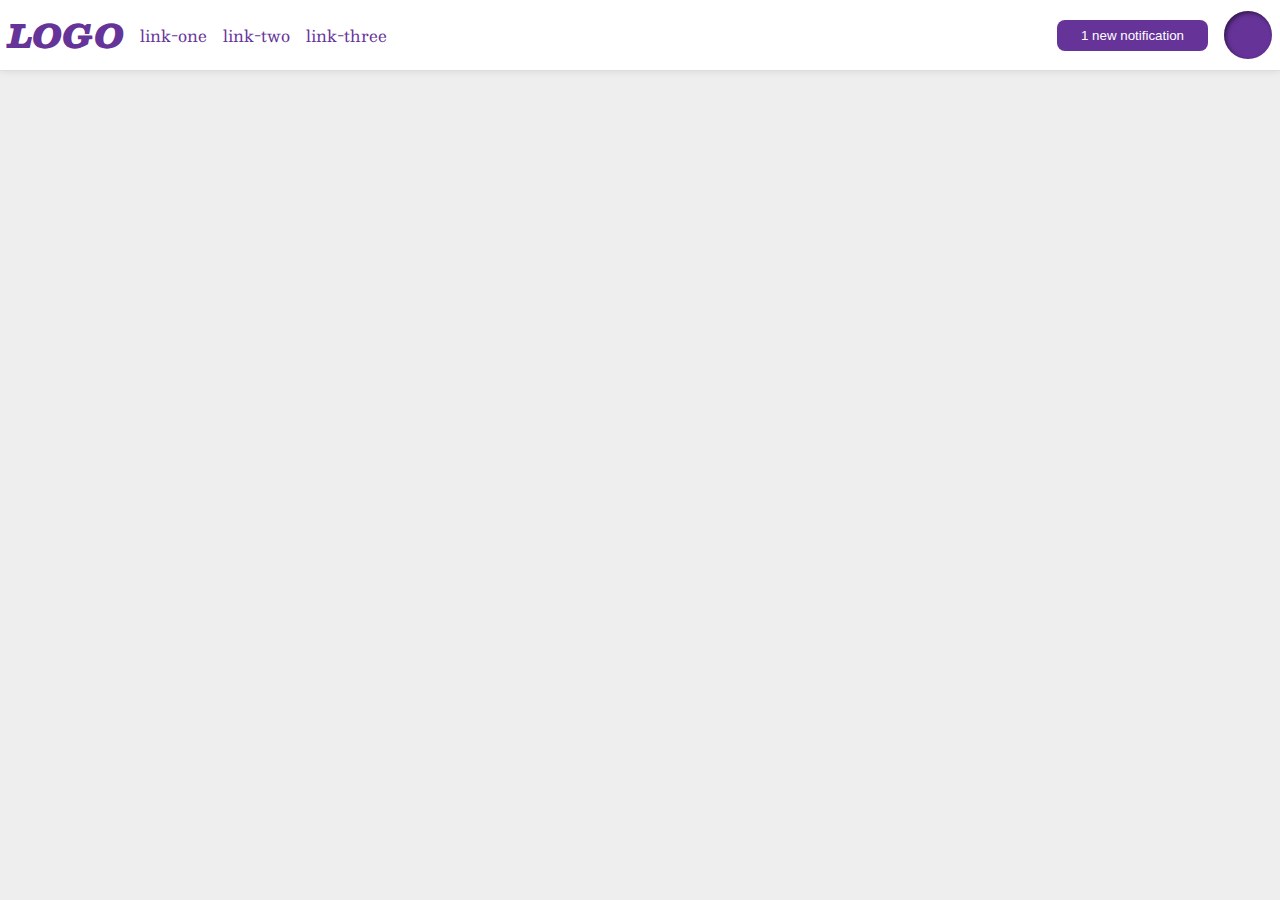
<file: flex/03-flex-header-2/index.html>
<!DOCTYPE html>
<html lang="en">
  <head>
    <meta charset="UTF-8">
    <meta http-equiv="X-UA-Compatible" content="IE=edge">
    <meta name="viewport" content="width=device-width, initial-scale=1.0">
    <title>Flex Header 2</title>
    <link rel="stylesheet" href="style.css">
  </head>
  <body>
    <div class="header">
      <div class="container-one">
        <div class="logo">
          LOGO
        </div>
        <ul class="links">
          <li><a href="google.com">link-one</a></li>
          <li><a href="google.com">link-two</a></li>
          <li><a href="google.com">link-three</a></li>
        </ul>
      </div>
      <div class="container-two">
        <button class="notifications">
          1 new notification
        </button>
        <div class="profile-image"></div>
      </div>
    </div>
  </body>
</html>
</file>
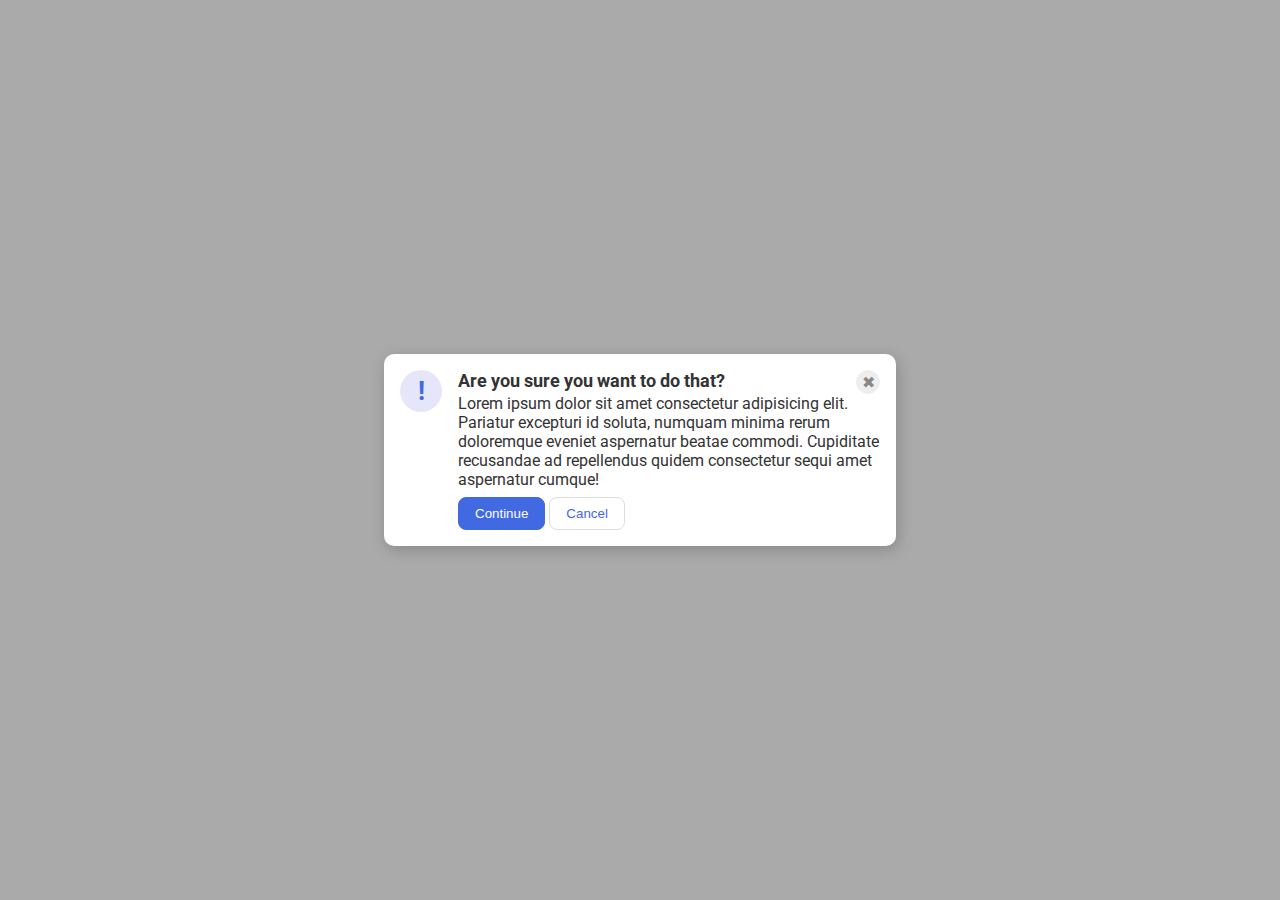
<file: flex/05-flex-modal/index.html>
<!DOCTYPE html>
<html lang="en">
  <head>
    <meta charset="UTF-8">
    <meta http-equiv="X-UA-Compatible" content="IE=edge">
    <meta name="viewport" content="width=device-width, initial-scale=1.0">
    <link rel="stylesheet" href="style.css">
    <title>Modal</title>
  </head>
  <body>
    <div class="modal">
      <div class="icon">!</div>
      <div class="content">
        <div class="header">Are you sure you want to do that?
          <button class="close-button">✖</button>
        </div>
        <div class="text">Lorem ipsum dolor sit amet consectetur adipisicing elit. Pariatur excepturi id soluta, numquam minima rerum doloremque eveniet aspernatur beatae commodi. Cupiditate recusandae ad repellendus quidem consectetur sequi amet aspernatur cumque!</div>
        <button class="continue">Continue</button>
        <button class="cancel">Cancel</button>
      </div>
    </div>
  </body>
</html>
</file>
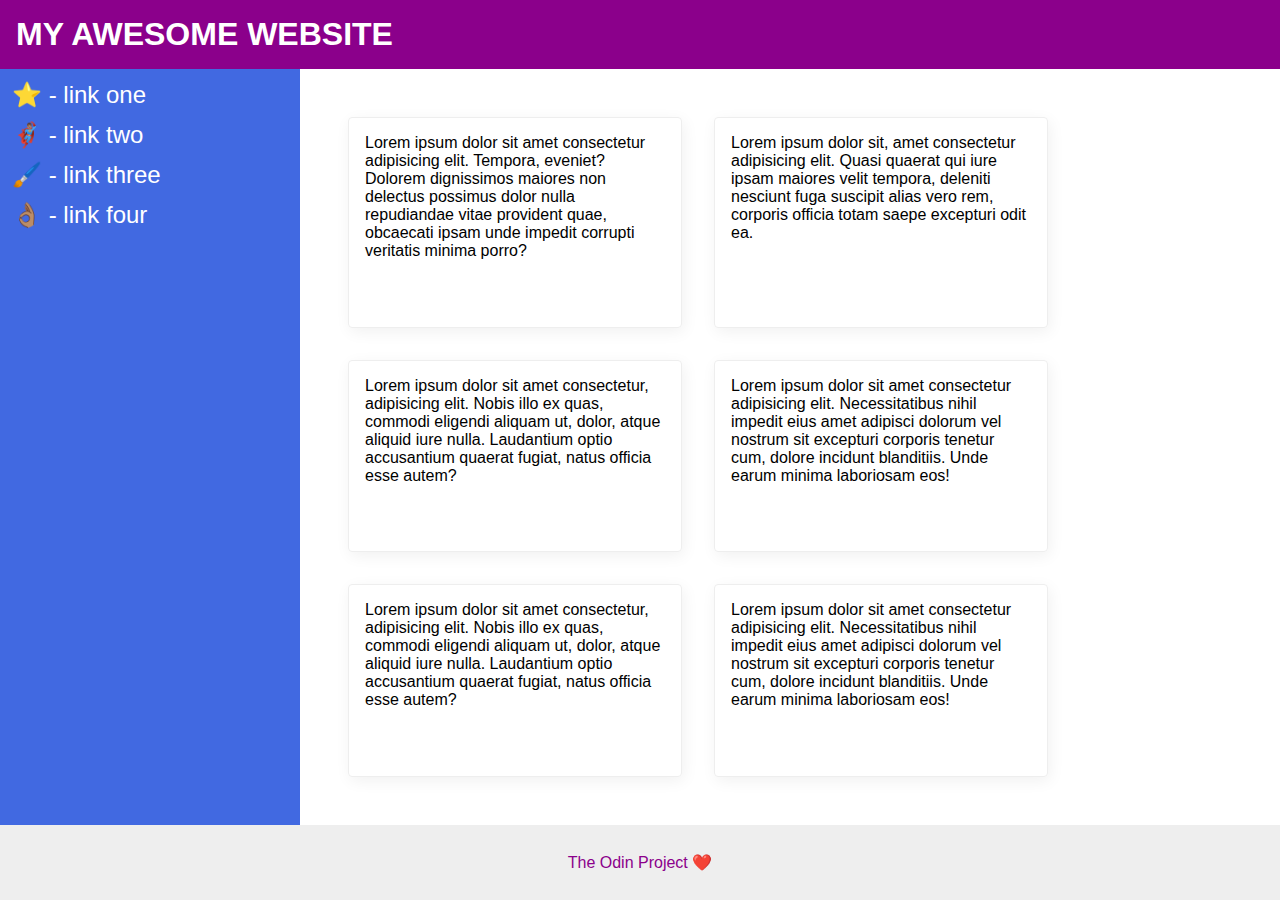
<file: flex/07-flex-layout-2/index.html>
<!DOCTYPE html>
<html lang="en">
  <head>
    <meta charset="UTF-8">
    <meta http-equiv="X-UA-Compatible" content="IE=edge">
    <meta name="viewport" content="width=device-width, initial-scale=1.0">
    <title>The Holy Grail</title>
    <link rel="stylesheet" href="style.css">
  </head>
  <body>
    <div class="header">
      MY AWESOME WEBSITE
    </div>
    
    <div class="content">
      <div class="sidebar">
        <ul>
          <li><a href="#">⭐ - link one</a></li>
          <li><a href="#">🦸🏽‍♂️ - link two</a></li>
          <li><a href="#">🖌️ - link three</a></li>
          <li><a href="#">👌🏽 - link four</a></li>
        </ul>
      </div>
      <div class="container">
        <div class="card">Lorem ipsum dolor sit amet consectetur adipisicing elit. Tempora, eveniet? Dolorem dignissimos maiores non delectus possimus dolor nulla repudiandae vitae provident quae, obcaecati ipsam unde impedit corrupti veritatis minima porro?</div>
        <div class="card">Lorem ipsum dolor sit, amet consectetur adipisicing elit. Quasi quaerat qui iure ipsam maiores velit tempora, deleniti nesciunt fuga suscipit alias vero rem, corporis officia totam saepe excepturi odit ea.</div>
        <div class="card">Lorem ipsum dolor sit amet consectetur, adipisicing elit. Nobis illo ex quas, commodi eligendi aliquam ut, dolor, atque aliquid iure nulla. Laudantium optio accusantium quaerat fugiat, natus officia esse autem?</div>
        <div class="card">Lorem ipsum dolor sit amet consectetur adipisicing elit. Necessitatibus nihil impedit eius amet adipisci dolorum vel nostrum sit excepturi corporis tenetur cum, dolore incidunt blanditiis. Unde earum minima laboriosam eos!</div>
        <div class="card">Lorem ipsum dolor sit amet consectetur, adipisicing elit. Nobis illo ex quas, commodi eligendi aliquam ut, dolor, atque aliquid iure nulla. Laudantium optio accusantium quaerat fugiat, natus officia esse autem?</div>
        <div class="card">Lorem ipsum dolor sit amet consectetur adipisicing elit. Necessitatibus nihil impedit eius amet adipisci dolorum vel nostrum sit excepturi corporis tenetur cum, dolore incidunt blanditiis. Unde earum minima laboriosam eos!</div>
      </div>
    </div>
    <div class="footer">
      The Odin Project ❤️
    </div>
  </body>
</html>
</file>
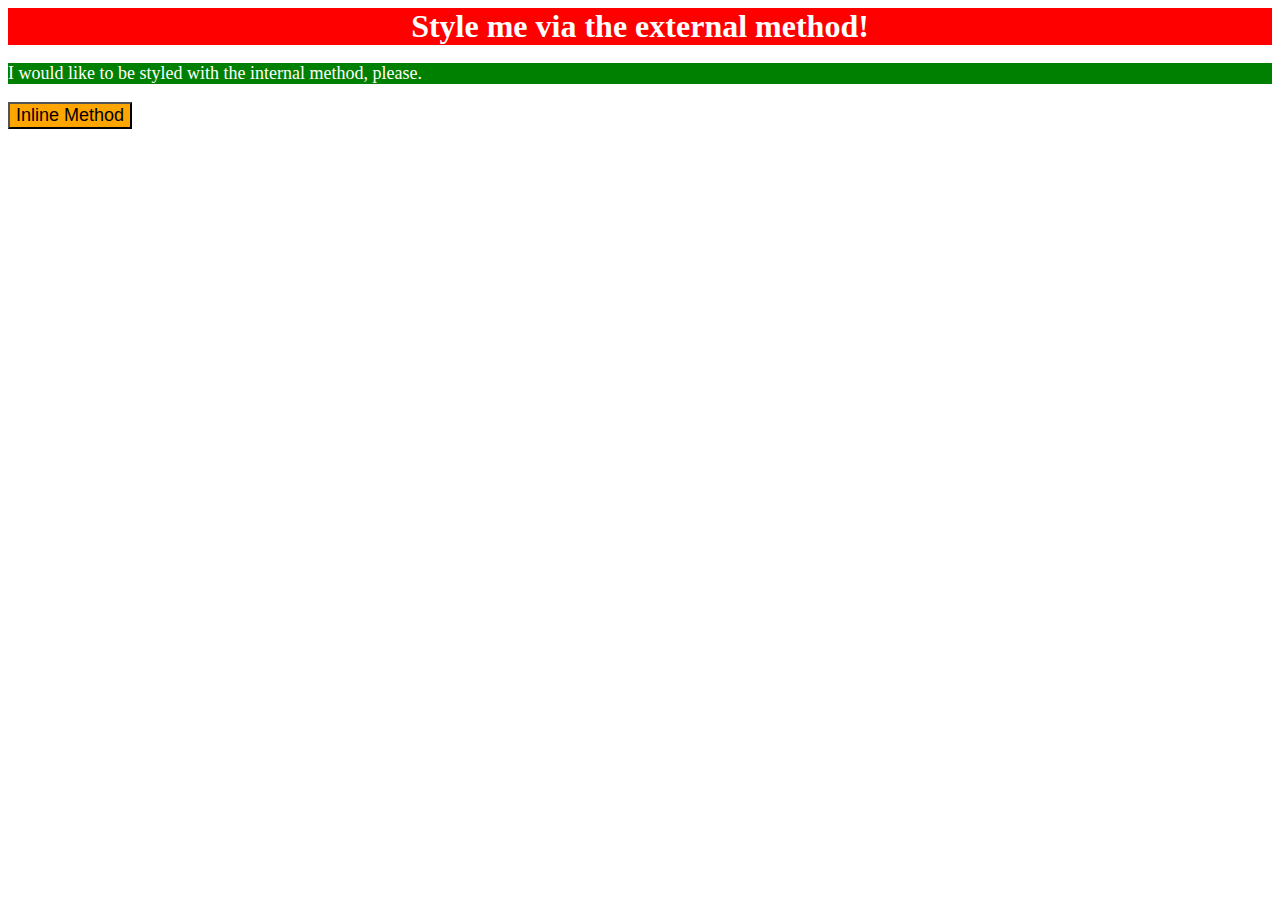
<file: foundations/01-css-methods/index.html>
<!DOCTYPE html>
<html lang="en">
  <head>
    <meta charset="UTF-8">
    <meta http-equiv="X-UA-Compatible" content="IE=edge">
    <meta name="viewport" content="width=device-width, initial-scale=1.0">
    <title>Methods for Adding CSS</title>
    <link rel="stylesheet" href="style.css">
    <style>
      p {
        background-color: green;
        color: white;
        font-size: 18px;
      }
    </style>
  </head>
  <body>
    <div>Style me via the external method!</div>
    <p>I would like to be styled with the internal method, please.</p>
    <button style="background-color: orange; font-size: 18px;">Inline Method</button>
  </body>
</html>
</file>
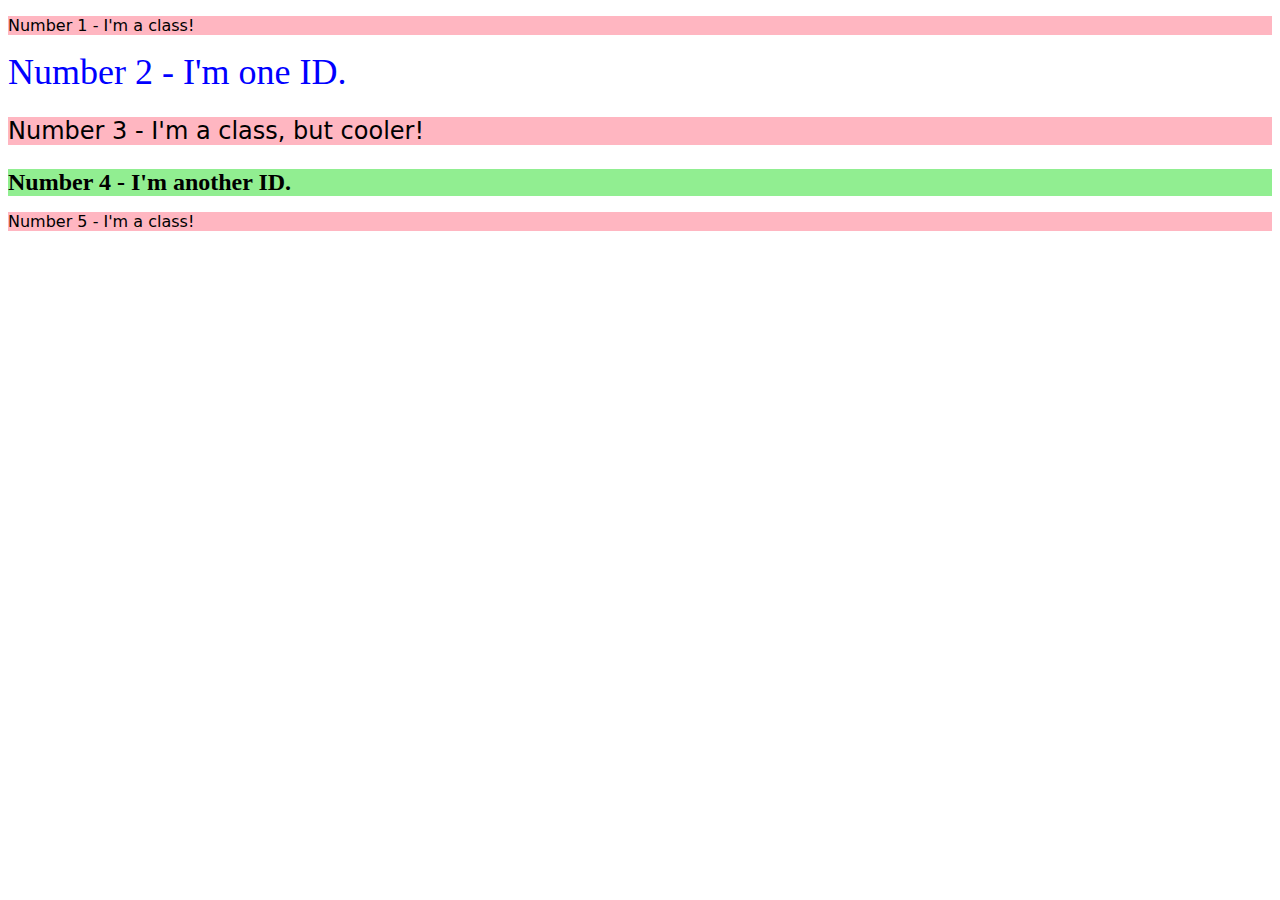
<file: foundations/02-class-id-selectors/index.html>
<!DOCTYPE html>
<html lang="en">
  <head>
    <meta charset="UTF-8">
    <meta http-equiv="X-UA-Compatible" content="IE=edge">
    <meta name="viewport" content="width=device-width, initial-scale=1.0">
    <title>Class and ID Selectors</title>
    <link rel="stylesheet" href="style.css">
  </head>
  <body>
    <p class="odd-number-paragraph">Number 1 - I'm a class!</p>
    <div id="second-element">Number 2 - I'm one ID.</div>
    <p class="odd-number-paragraph cooler-paragraph">Number 3 - I'm a class, but cooler!</p>
    <div id="fourth-element">Number 4 - I'm another ID.</div>
    <p class="odd-number-paragraph">Number 5 - I'm a class!</p>
  </body>
</html>
</file>
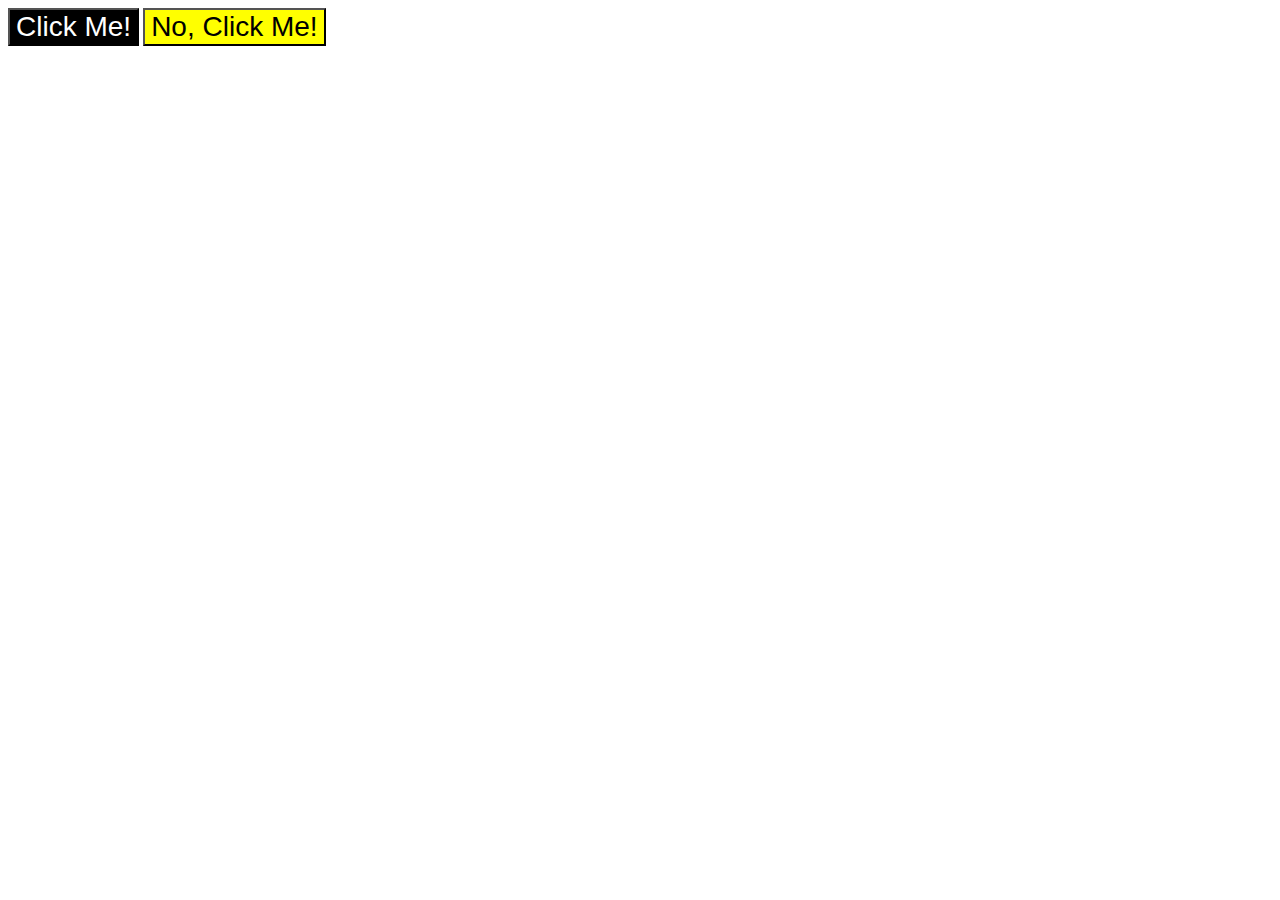
<file: foundations/03-grouping-selectors/index.html>
<!DOCTYPE html>
<html lang="en">
  <head>
    <meta charset="UTF-8">
    <meta http-equiv="X-UA-Compatible" content="IE=edge">
    <meta name="viewport" content="width=device-width, initial-scale=1.0">
    <title>Grouping Selectors</title>
    <link rel="stylesheet" href="style.css">
  </head>
  <body>
    <button class="black-button">Click Me!</button>
    <button class="yellow-button">No, Click Me!</button>
  </body>
</html>
</file>
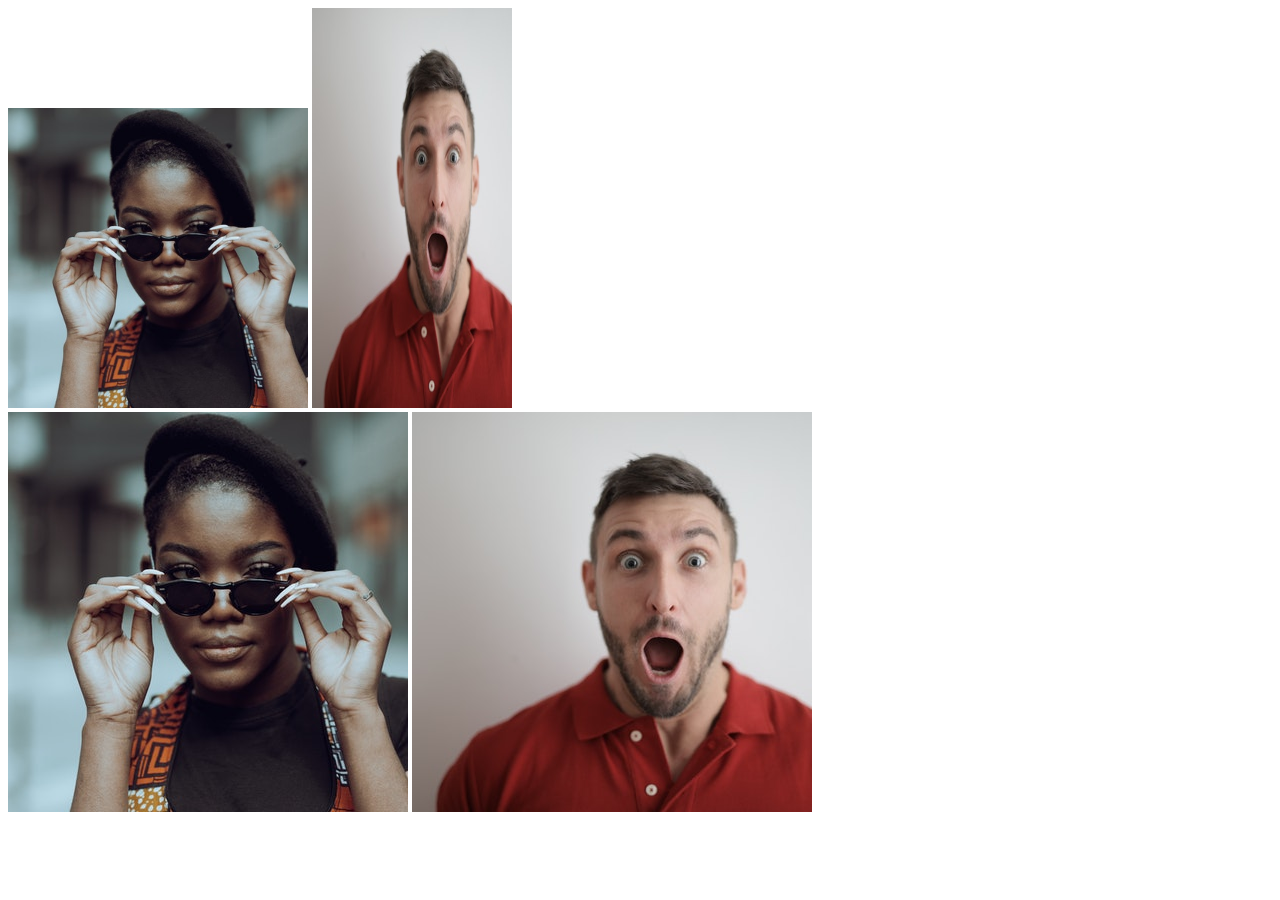
<file: foundations/04-chaining-selectors/index.html>
<!DOCTYPE html>
<html lang="en">
  <head>
    <meta charset="UTF-8">
    <meta http-equiv="X-UA-Compatible" content="IE=edge">
    <meta name="viewport" content="width=device-width, initial-scale=1.0">
    <title>Chaining Selectors</title>
    <link rel="stylesheet" href="style.css">
  </head>
  <body>
    <!-- Check image source path. Review Foundations lesson - Links and Images -->
    <!-- Use the classes BELOW this line -->
    <div>
      <img class="avatar proportioned" src="./images/katho-mutodo.jpg" alt="Woman with glasses">
      <img class="avatar distorted" src="./images/andrea-piecquadio.jpg" alt="Man with surprised expression">
    </div>
    <!-- Use the classes ABOVE this line -->
    <div>
      <img class="original proportioned" src="./images/katho-mutodo.jpg" alt="Woman with glasses">
      <img class="original distorted" src="./images/andrea-piecquadio.jpg" alt="Man with surprised expression">
    </div>
  </body>
</html>
</file>
<file: flex/03-flex-header-2/style.css>
/* this is some magical font-importing.  
you'll learn about it later. */
@import url('https://fonts.googleapis.com/css2?family=Besley:ital,wght@0,400;1,900&display=swap');

body {
  margin: 0;
  background: #eee;
  font-family: Besley, serif;
}

.header {
  background: white;
  border-bottom: 1px solid #ddd;
  box-shadow: 0 0 8px rgba(0,0,0,.1);
  display: flex;
  justify-content: space-between;
  padding: 8px;
}

.profile-image {
  background: rebeccapurple;
  box-shadow: inset 2px 2px 4px rgba(0,0,0,.5);
  border-radius: 50%;
  width: 48px;
  height: 48px;
}

.logo {
  color: rebeccapurple;
  font-size: 32px;
  font-weight: 900;
  font-style: italic;
}

button {
  border: none;
  border-radius: 8px;
  background: rebeccapurple;
  color: white;
  padding: 8px 24px;
}

a {
  /* this removes the line under our links */
  text-decoration: none;
  color: rebeccapurple;
}

ul {
  list-style-type: none;
  display: flex;
  padding: 0;
  margin: 0;
  gap: 16px;
}

.container-one {
  display: flex;
  align-items: center;
  gap: 16px;
}

.container-two {
  display: flex;
  align-items: center;
  gap: 16px;
}
</file>
<file: flex/05-flex-modal/style.css>
@import url('https://fonts.googleapis.com/css2?family=Roboto:wght@400;700&display=swap');

html, body {
  height: 100%;
}

body {
  font-family: Roboto, sans-serif;
  margin: 0;
  background: #aaa;
  color: #333;
  /* I'll give you this one for free lol */
  display: flex;
  align-items: center;
  justify-content: center;
}

.modal {
  background: white;
  width: 480px;
  border-radius: 10px;
  box-shadow: 2px 4px 16px rgba(0,0,0,.2);
  padding: 16px;
  display: flex;
  gap: 16px;
}


.icon {
  color: royalblue;
  font-size: 26px;
  font-weight: 700;
  background: lavender;
  width: 42px;
  height: 42px;
  border-radius: 50%;
  flex-shrink: 0;
  display: flex;
  align-items: center;
  justify-content: center;
}

/* close button (X) */

.close-button {
  background: #eee;
  border-radius: 50%;
  color: #888;
  font-weight: 400;
  font-size: 16px;
  height: 24px;
  width: 24px;
  display: flex;
  align-items: center;
  justify-content: center;
  border: 1px solid #eee;
  padding: 0;
}

/* Button Styles (Continue & Cancel) */

button {
  cursor: pointer;
  padding: 8px 16px;
  border-radius: 8px;
}

button.continue {
  background: royalblue;
  border: 1px solid royalblue;
  color: white;
}

button.cancel {
  background: white;
  border: 1px solid #ddd;
  color: royalblue;
}

.header {
  font-weight: bold;
  display: flex;
  justify-content: space-between;
  font-size: 18px;
}

.text {
  margin-bottom: 8px;
}
</file>
<file: flex/07-flex-layout-2/style.css>
body {
  font-family: -apple-system, BlinkMacSystemFont, 'Segoe UI', Roboto, Oxygen, Ubuntu, Cantarell, 'Open Sans', 'Helvetica Neue', sans-serif;
  margin: 0;
  min-height: 100vh;
  display: flex;
  flex-direction: column;
  justify-content: space-between;
}

a {
  text-decoration: none;
  color: white;
  font-size: 24px;
}

ul li {
  list-style-type: none;
}

ul {
  display: flex;
  flex-direction: column;
  padding: 0;
  margin: 0;
  gap: 12px;
}

.header {
  background: darkmagenta;
  color: white;
  display: flex;
  align-items: center;
  font-size: 32px;
  font-weight: bold;
  padding: 16px;
}

.footer {
  display: flex;
  align-items: center;
  justify-content: center;
  padding: 28px;
  background: #eee;
  color: darkmagenta;
}

.sidebar {
  width: 300px;
  background: royalblue;
  box-sizing: border-box;
  flex-shrink: 0;
  display: flex;
  padding: 12px;
}

.content {
  display: flex;
  justify-content: flex-start;
  flex: 1;
}

.container {
  display: flex;
  /* flex: 0; */
  /* flex-direction: column; */
  flex-wrap: wrap;
  padding: 32px;
}

.card {
  border: 1px solid #eee;
  box-shadow: 2px 4px 16px rgba(0,0,0,.06);
  border-radius: 4px;
  width: 300px;
  margin: 16px;
  padding: 16px;
}
</file>
<file: foundations/01-css-methods/style.css>
div {
  background-color: red;
  color: white;
  font-size: 32px;
  text-align: center;
  font-weight: bold;
}
</file>
<file: foundations/02-class-id-selectors/style.css>
.odd-number-paragraph {
  background-color: rgb(255, 182, 193);
  font-family: Verdana, "DejaVu Sans", sans-seif;
}

#second-element {
  color: #0000FF;
  font-size: 36px;
}

.cooler-paragraph {
  font-size: 24px;
}

#fourth-element {
  background-color: hsl(120, 73%, 75%);
  font-size: 24px;
  font-weight: bold;
}

/* !alternative! (correct answer)
.cooler-paragraph {
  font-size: 24px;
}

#fourth-element {
  background-color: hsl(120, 73%, 75%);
  font-weight: bold;
}
*/
</file>
<file: foundations/03-grouping-selectors/style.css>
.black-button {
  background-color: #000000;
  color: white;
}

.yellow-button {
  background-color: rgb(255, 255, 0)
}

.black-button,
.yellow-button {
  font-size: 28px;
  font-family: Helvetica, "Times New Roman", sans-serif;
}
</file>
<file: foundations/04-chaining-selectors/style.css>
.avatar.proportioned {
  width: 300px;
  height: 300px;
}

.avatar.distorted {
  width: 200px;
  height: 400px;
}
</file>
